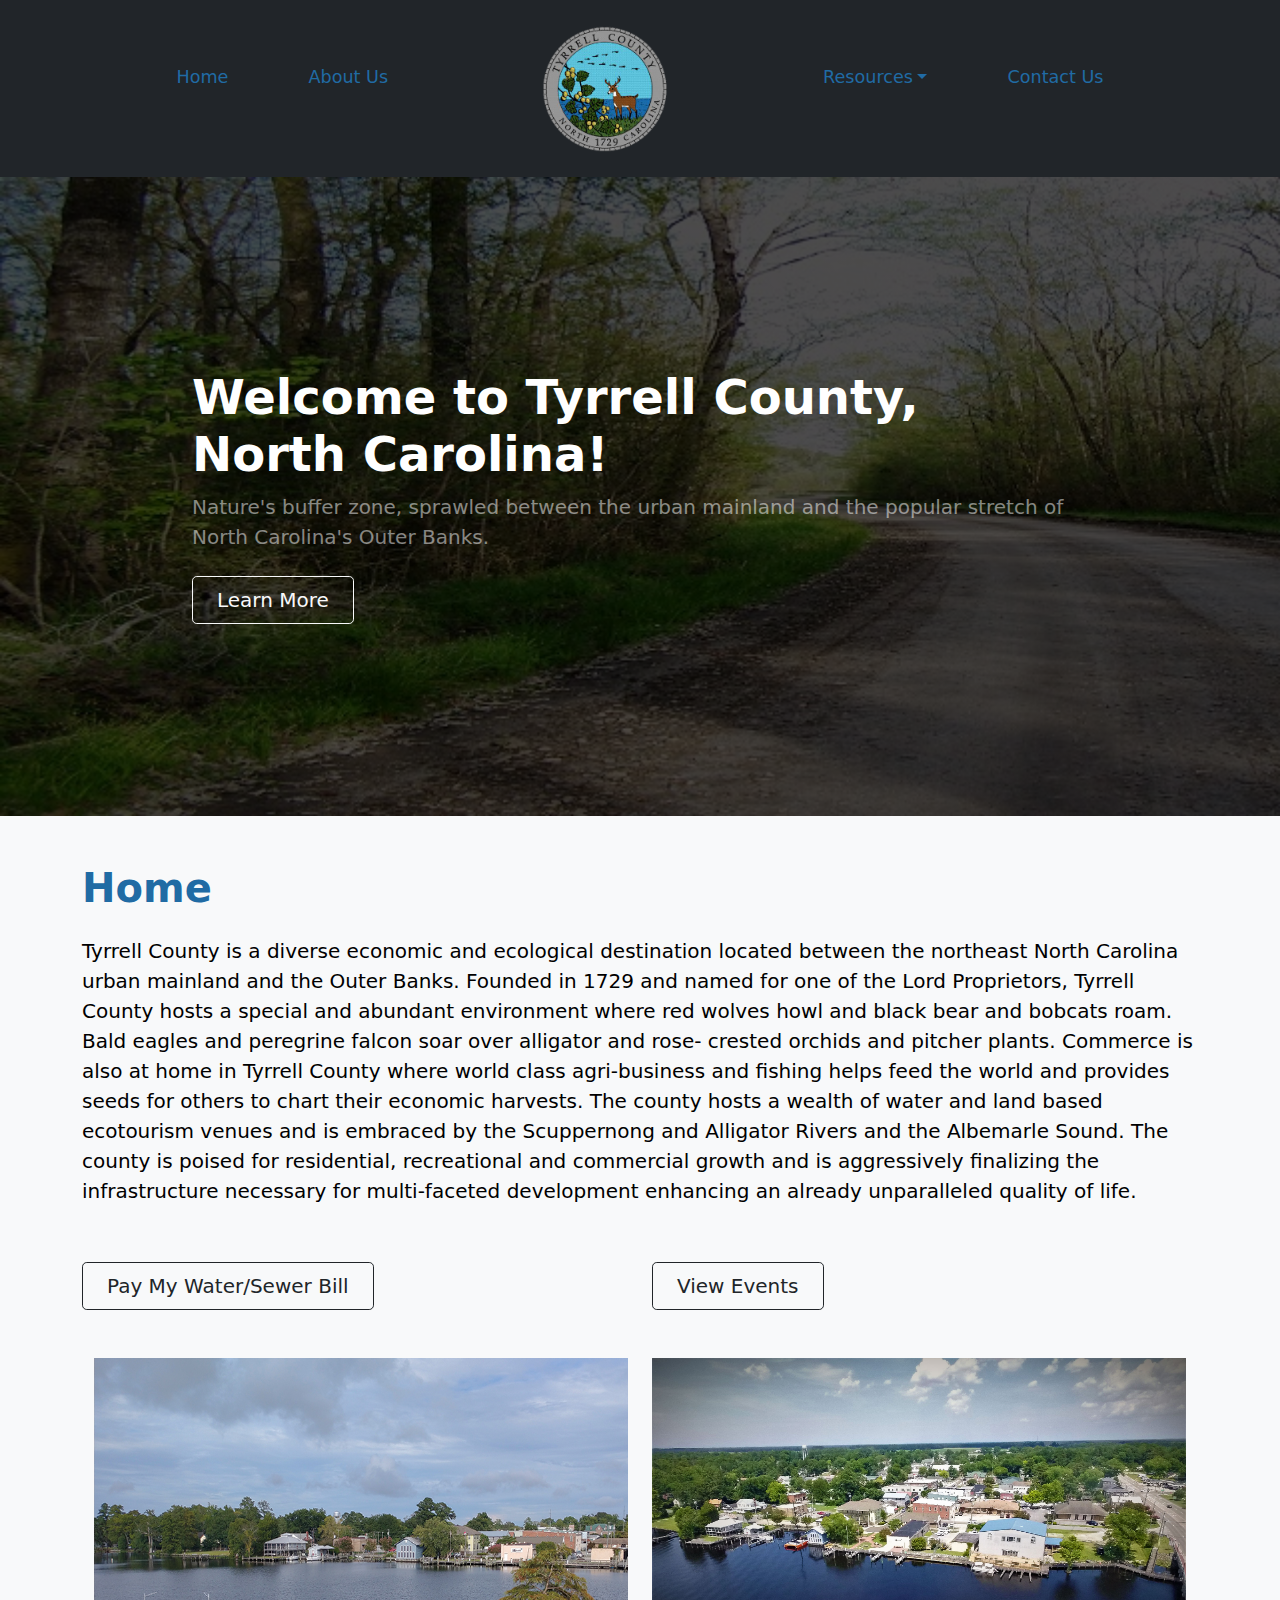
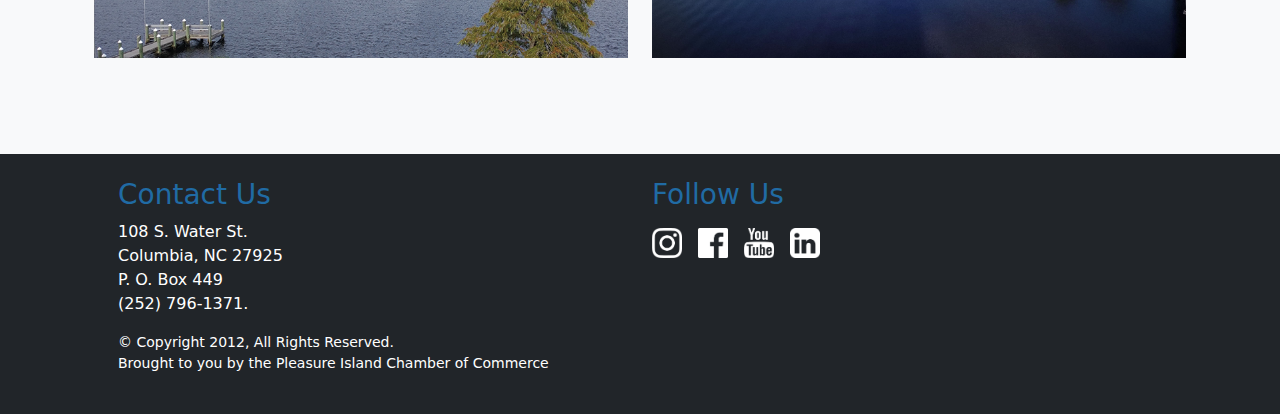
<file: TyrrellCounty/index.html>
<!DOCTYPE html>
<html lang="en">
    <head>
        <meta charset="utf-8">
        <meta name="viewport" content="width=device-width, initial-scale=1, shrink-to-fit=no">
        <meta name="description" content="">
        <meta name="author" content="">
        <title>Home</title>
        <!-- Favicon-->
        <link rel="icon" type="image/x-icon" href="assets/TyrrellCountyEmblem.ico">
        <!-- Bootstrap icons-->
        <link href="https://cdn.jsdelivr.net/npm/bootstrap-icons@1.5.0/font/bootstrap-icons.css" rel="stylesheet">
        <!-- Core theme CSS (includes Bootstrap)-->
        <link href="css/styles.css" rel="stylesheet">
        <link href="css/moreStyles.css" rel="stylesheet">
    </head>

    <body class="d-flex flex-column h-100 bg-light">
        <!-- Navigation-->
        <nav class="navbar navbar-expand-lg navbar-dark">
            <div class="container">
                <div>
                    <button class="navbar-toggler" type="button" data-bs-toggle="collapse" data-bs-target="#navbar" aria-controls="navbar" aria-expanded="false" aria-label="Toggle navigation"><span class="navbar-toggler-icon"></span></button>
                </div>
                <div class="collapse navbar-collapse" id="navbar">
                    <ul class="navbar-nav mx-auto">
                        <li class="nav-item"><a class="nav-link" href="index.html">Home</a></li>
                        <li class="nav-item"><a class="nav-link " href="about.html">About Us</a></li>
                        <li><a class="nav-link" href="index.html"><img src="./assets/TyrrellCountyEmblem.png" alt="logo" id="logo" class="navbar-brand mx-auto"></a></li>
                        <li class="nav-item dropdown">
                            <a class="nav-link dropdown-toggle" role="button" data-bs-toggle="dropdown" aria-expanded="false">Resources</a>
                            <ul class="fw-bolder dropdown-menu dropdown-menu-dark">
                                <li><a class="dropdown-item" href="bill.html">Pay Water/Sewer Bill</a></li>
                                <li><a class="dropdown-item" href="events.html">Public Events</a></li>
                                <li><a class="dropdown-item" href="safety.html">Public Safety</a></li>
                            </ul>
                        </li>
                        <li class="nav-item"><a class="nav-link" href="contact.html">Contact Us</a></li>
                    </ul>
                </div>
            </div>
        </nav>

        <main class="flex-shrink-0">
            <!-- Header -->
            <header>
                <div id="carousel-content" class="carousel slide carousel-fade" data-bs-ride="carousel">
                    <div class="carousel-inner">
                        <div class="carousel-item active" data-bs-interval="5000">
                            <div class="hero" style="background-image: linear-gradient(rgba(0, 0, 0, 0.7),rgba(0, 0, 0, 0.7)), url('./assets/carousel/1.jpg');" >
                                <div class="text-center text-xl-start hero-pad">
                                    <h1 class="display-5 fw-bolder text-white mb-2">Welcome to Tyrrell County, North Carolina!</h1>
                                    <p class="lead fw-normal text-white-50 mb-4">Nature's buffer zone, sprawled between the urban mainland and the popular stretch of North Carolina's Outer Banks.</P>
                                    <div class="d-grid gap-3 d-sm-flex justify-content-sm-center justify-content-xl-start">
                                        <a class="btn btn-outline-light btn-lg px-4" href="about.html">Learn More</a>
                                    </div>
                                </div>
                            </div>
                        </div>
                      
                        <div class="carousel-item" data-bs-interval="5000">
                            <div class="hero" style="background-image: linear-gradient(rgba(0, 0, 0, 0.7),rgba(0, 0, 0, 0.7)), url('./assets/carousel/2.jpg');" >
                                <div class="text-center text-xl-start hero-pad">
                                    <h1 class="display-5 fw-bolder text-white mb-2">Welcome to Tyrrell County, North Carolina!</h1>
                                    <p class="lead fw-normal text-white-50 mb-4">Nature's buffer zone, sprawled between the urban mainland and the popular stretch of North Carolina's Outer Banks.</P>
                                    <div class="d-grid gap-3 d-sm-flex justify-content-sm-center justify-content-xl-start">
                                        <a class="btn btn-outline-light btn-lg px-4" href="about.html">Learn More</a>
                                    </div>
                                </div>
                            </div>
                        </div>
    
                        <div class="carousel-item" data-bs-interval="5000">
                            <div class="hero" style="background-image: linear-gradient(rgba(0, 0, 0, 0.7),rgba(0, 0, 0, 0.7)), url('./assets/carousel/3.jpg');" >
                                <div class="text-center text-xl-start hero-pad">
                                    <h1 class="display-5 fw-bolder text-white mb-2">Welcome to Tyrrell County, North Carolina!</h1>
                                    <p class="lead fw-normal text-white-50 mb-4">Nature's buffer zone, sprawled between the urban mainland and the popular stretch of North Carolina's Outer Banks.</P>
                                    <div class="d-grid gap-3 d-sm-flex justify-content-sm-center justify-content-xl-start">
                                        <a class="btn btn-outline-light btn-lg px-4" href="about.html">Learn More</a>
                                    </div>
                                </div>
                            </div>
                        </div>
    
                        <div class="carousel-item" data-bs-interval="5000">
                            <div class="hero" style="background-image: linear-gradient(rgba(0, 0, 0, 0.7),rgba(0, 0, 0, 0.7)), url('./assets/carousel/4.jpg');" >
                                <div class="text-center text-xl-start hero-pad">
                                    <h1 class="display-5 fw-bolder text-white mb-2">Welcome to Tyrrell County, North Carolina!</h1>
                                    <p class="lead fw-normal text-white-50 mb-4">Nature's buffer zone, sprawled between the urban mainland and the popular stretch of North Carolina's Outer Banks.</P>
                                    <div class="d-grid gap-3 d-sm-flex justify-content-sm-center justify-content-xl-start">
                                        <a class="btn btn-outline-light btn-lg px-4" href="about.html">Learn More</a>
                                    </div>
                                </div>
                            </div>
                        </div>
    
                        <div class="carousel-item" data-bs-interval="5000">
                            <div class="hero" style="background-image: linear-gradient(rgba(0, 0, 0, 0.7),rgba(0, 0, 0, 0.7)), url('./assets/carousel/5.jpg');" >
                                <div class="text-center text-xl-start hero-pad">
                                    <h1 class="display-5 fw-bolder text-white mb-2">Welcome to Tyrrell County, North Carolina!</h1>
                                    <p class="lead fw-normal text-white-50 mb-4">Nature's buffer zone, sprawled between the urban mainland and the popular stretch of North Carolina's Outer Banks.</P>
                                    <div class="d-grid gap-3 d-sm-flex justify-content-sm-center justify-content-xl-start">
                                        <a class="btn btn-outline-light btn-lg px-4" href="about.html">Learn More</a>
                                    </div>
                                </div>
                            </div>
                        </div>
    
                        <div class="carousel-item" data-bs-interval="5000">
                            <div class="hero" style="background-image: linear-gradient(rgba(0, 0, 0, 0.7),rgba(0, 0, 0, 0.7)), url('./assets/carousel/6.jpg');" >
                                <div class="text-center text-xl-start hero-pad">
                                    <h1 class="display-5 fw-bolder text-white mb-2">Welcome to Tyrrell County, North Carolina!</h1>
                                    <p class="lead fw-normal text-white-50 mb-4">Nature's buffer zone, sprawled between the urban mainland and the popular stretch of North Carolina's Outer Banks.</P>
                                    <div class="d-grid gap-3 d-sm-flex justify-content-sm-center justify-content-xl-start">
                                        <a class="btn btn-outline-light btn-lg px-4" href="about.html">Learn More</a>
                                    </div>
                                </div>
                            </div>
                        </div>
    
                        <div class="carousel-item" data-bs-interval="5000">
                            <div class="hero" style="background-image: linear-gradient(rgba(0, 0, 0, 0.7),rgba(0, 0, 0, 0.7)), url('./assets/carousel/7.jpg');" >
                                <div class="text-center text-xl-start hero-pad">
                                    <h1 class="display-5 fw-bolder text-white mb-2">Welcome to Tyrrell County, North Carolina!</h1>
                                    <p class="lead fw-normal text-white-50 mb-4">Nature's buffer zone, sprawled between the urban mainland and the popular stretch of North Carolina's Outer Banks.</P>
                                    <div class="d-grid gap-3 d-sm-flex justify-content-sm-center justify-content-xl-start">
                                        <a class="btn btn-outline-light btn-lg px-4" href="about.html">Learn More</a>
                                    </div>
                                </div>
                            </div>
                        </div>
    
                        <div class="carousel-item" data-bs-interval="5000">
                            <div class="hero" style="background-image: linear-gradient(rgba(0, 0, 0, 0.7),rgba(0, 0, 0, 0.7)), url('./assets/carousel/9.jpg');" >
                                <div class="text-center text-xl-start hero-pad">
                                    <h1 class="display-5 fw-bolder text-white mb-2">Welcome to Tyrrell County, North Carolina!</h1>
                                    <p class="lead fw-normal text-white-50 mb-4">Nature's buffer zone, sprawled between the urban mainland and the popular stretch of North Carolina's Outer Banks.</P>
                                    <div class="d-grid gap-3 d-sm-flex justify-content-sm-center justify-content-xl-start">
                                        <a class="btn btn-outline-light btn-lg px-4" href="about.html">Learn More</a>
                                    </div>
                                </div>
                            </div>
                        </div>
    
                        <div class="carousel-item" data-bs-interval="5000">
                            <div class="hero" style="background-image: linear-gradient(rgba(0, 0, 0, 0.7),rgba(0, 0, 0, 0.7)), url('./assets/carousel/10.jpg');" >
                                <div class="text-center text-xl-start hero-pad">
                                    <h1 class="display-5 fw-bolder text-white mb-2">Welcome to Tyrrell County, North Carolina!</h1>
                                    <p class="lead fw-normal text-white-50 mb-4">Nature's buffer zone, sprawled between the urban mainland and the popular stretch of North Carolina's Outer Banks.</P>
                                    <div class="d-grid gap-3 d-sm-flex justify-content-sm-center justify-content-xl-start">
                                        <a class="btn btn-outline-light btn-lg px-4" href="about.html">Learn More</a>
                                    </div>
                                </div>
                            </div>
                        </div>
                    </div>
                </div>   
            </header>

            <section class="container my-5">
                <div class="row">
                    <h3 class="display-6 fw-bolder pb-3">Home</h3>
                    <div class="col">
                        <p class="lead fw-normal text-black mb-2">Tyrrell County is a diverse economic and ecological destination located between the northeast North Carolina urban mainland and the Outer Banks. Founded in 1729 and named for one of the Lord Proprietors, Tyrrell County hosts a special and abundant environment where red wolves howl and black bear and bobcats roam. Bald eagles and peregrine falcon soar over alligator and rose- crested orchids and pitcher plants. Commerce is also at home in Tyrrell County where world class agri-business and fishing helps feed the world and provides seeds for others to chart their economic harvests. The county hosts a wealth of water and land based ecotourism venues and is embraced by the Scuppernong and Alligator Rivers and the Albemarle Sound. The county is poised for residential, recreational and commercial growth and is aggressively finalizing the infrastructure necessary for multi-faceted development enhancing an already unparalleled quality of life.</p>

                        <div class="row py-5">
                            <div class="d-grid gap-3 d-sm-flex justify-content-sm-center justify-content-xl-start col">
                                <a class="btn btn-outline-dark btn-lg px-4" href="bill.html">Pay My Water/Sewer Bill</a>
                            </div>
                            <div class="d-grid gap-3 d-sm-flex justify-content-sm-center justify-content-xl-start col">
                                <a class="btn btn-outline-dark btn-lg px-4" href="events.html">View Events</a>
                            </div>
                        </div>
                    </div>
                    <div class="row rounded mx-auto">
                        <img src="./assets/tyrrellcountypeer.jpg" alt="Photo of a lake" class="img-fluid d-block col-lg-6 pb-5">
                        <img src="./assets/columbia-waterfront.jpg" alt="Photo of a lake and some houses" class="img-fluid d-block col-lg-6 pb-5">
                    </div>
                </div>
            </section>
        </main>

        <!-- Footer-->
        <footer class="bg-dark py-4 mt-auto text-white">
            <div class="container px-5">
                <div class="row flex-column flex-sm-row">
                    <div class="col">
                        <h3>Contact Us</h3>
                        <p>108 S. Water St.<br>Columbia, NC 27925<br>P. O. Box 449<br>(252) 796-1371.</p>
                    </div>
                    <div class="col">
                        <h3 class="pb-2">Follow Us</h3>
                        <div id="social-row">
                            <ul>
                                <li><a href="https://www.instagram.com/pleasureislandchamber/" target="_blank"><img src="./assets/socialmedia/instagram.png" alt="Instagram Logo"></a></li>
                                <li><a href="https://www.facebook.com/PleasureIslandChamber" target="_blank"><img src="./assets/socialmedia/facebook.png" alt="FaceBook Logo"></a></li>
                                <li><a href="https://www.youtube.com/channel/UCSNUg1dGGaMzApNeyf6CleA" target="_blank"><img src="./assets/socialmedia/youtube.png" alt="YouTube Logo"></a></li>
                                <li><a href="https://www.linkedin.com/in/picc-chamber-a02aa420b/" target="_blank"><img src="./assets/socialmedia/linkedin.png" alt="Linkedin Logo"></a></li>
                            </ul>
                        </div>
                    </div>
                    <div class="row">
                        <div class="col small m-0">
                            <p>© Copyright 2012, All Rights Reserved.<br>Brought to you by the Pleasure Island Chamber of Commerce</p>
                        </div>
                    </div>       
                </div>
            </div>
        </footer>

        <!-- Bootstrap core JS-->
        <script src="https://cdn.jsdelivr.net/npm/bootstrap@5.1.3/dist/js/bootstrap.bundle.min.js"></script>
        <!-- Core theme JS-->
        <script src="js/scripts.js"></script>
    </body>
</html>
</file>
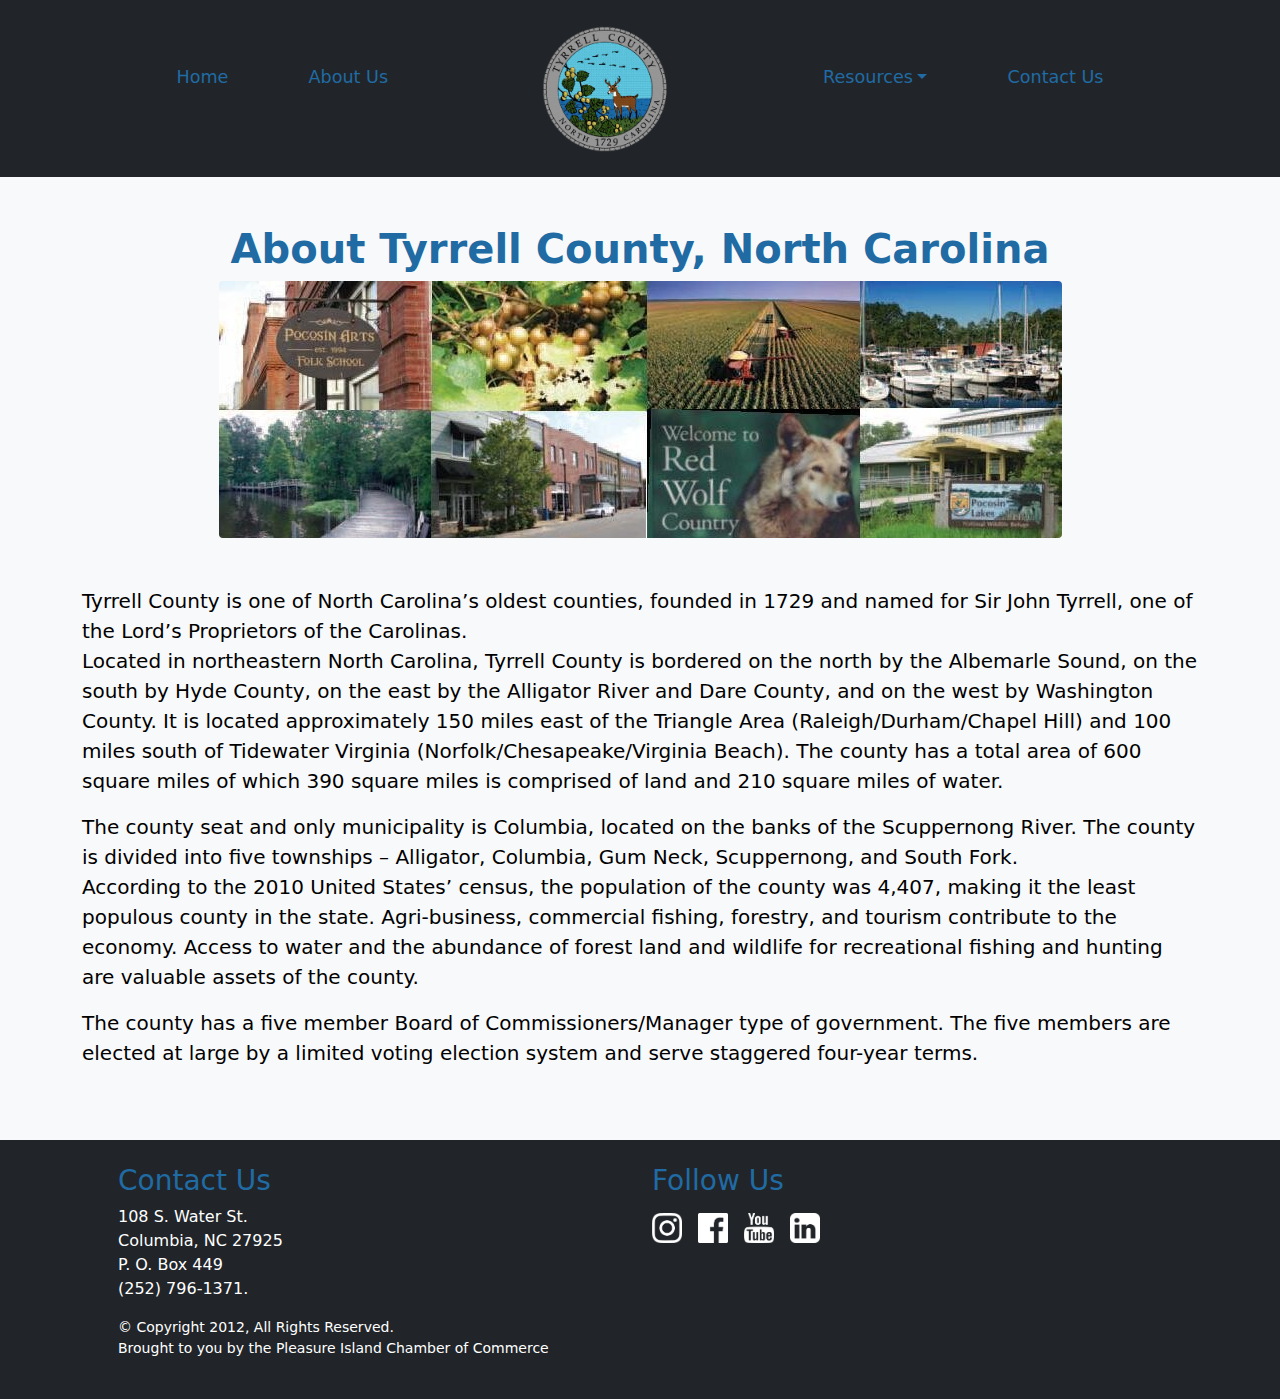
<file: TyrrellCounty/about.html>
<!DOCTYPE html>
<html lang="en">
    <head>
        <meta charset="utf-8">
        <meta name="viewport" content="width=device-width, initial-scale=1, shrink-to-fit=no">
        <meta name="description" content="">
        <meta name="author" content="">
        <title>About Us</title>
        <!-- Favicon-->
        <link rel="icon" type="image/x-icon" href="assets/TyrrellCountyEmblem.ico">
        <!-- Bootstrap icons-->
        <link href="https://cdn.jsdelivr.net/npm/bootstrap-icons@1.5.0/font/bootstrap-icons.css" rel="stylesheet">
        <!-- Core theme CSS (includes Bootstrap)-->
        <link href="css/styles.css" rel="stylesheet">
        <link href="css/moreStyles.css" rel="stylesheet">
    </head>

    <body class="d-flex flex-column h-100 bg-light">
        <!-- Navigation-->
        <nav class="navbar navbar-expand-lg navbar-dark">
            <div class="container">
                <div>
                    <button class="navbar-toggler" type="button" data-bs-toggle="collapse" data-bs-target="#navbar" aria-controls="navbar" aria-expanded="false" aria-label="Toggle navigation"><span class="navbar-toggler-icon"></span></button>
                </div>
                <div class="collapse navbar-collapse" id="navbar">
                    <ul class="navbar-nav mx-auto">
                        <li class="nav-item"><a class="nav-link" href="index.html">Home</a></li>
                        <li class="nav-item"><a class="nav-link " href="about.html">About Us</a></li>
                        <li><a class="nav-link" href="index.html"><img src="./assets/TyrrellCountyEmblem.png" alt="logo" id="logo" class="navbar-brand mx-auto"></a></li>
                        <li class="nav-item dropdown">
                            <a class="nav-link dropdown-toggle" role="button" data-bs-toggle="dropdown" aria-expanded="false">Resources</a>
                            <ul class="fw-bolder dropdown-menu dropdown-menu-dark">
                                <li><a class="dropdown-item" href="bill.html">Pay Water/Sewer Bill</a></li>
                                <li><a class="dropdown-item" href="events.html">Public Events</a></li>
                                <li><a class="dropdown-item" href="safety.html">Public Safety</a></li>
                            </ul>
                        </li>
                        <li class="nav-item"><a class="nav-link" href="contact.html">Contact Us</a></li>
                    </ul>
                </div>
            </div>
        </nav>

        <main class="flex-shrink-0">
            <section class="container py-5 text-black ">
                <h3 class="display-6 fw-bolder mb-2 text-center">About Tyrrell County, North Carolina</h3>
                <img src="./assets/aboutus.jpg" alt="Gallery of various areas in Tyrrell County" class="img-fluid rounded mx-auto d-block">
                <div class="my-5 lead fw-normal mb-4">
                    <p>Tyrrell County is one of North Carolina’s oldest counties, founded in 1729 and named for Sir John Tyrrell, one of the Lord’s Proprietors of the Carolinas.<br>Located in northeastern North Carolina, Tyrrell County is bordered on the north by the Albemarle Sound, on the south by Hyde County, on the east by the Alligator River and Dare County, and on the west by Washington County. It is located approximately 150 miles east of the Triangle Area (Raleigh/Durham/Chapel Hill) and 100 miles south of Tidewater Virginia (Norfolk/Chesapeake/Virginia Beach). The county has a total area of 600 square miles of which 390 square miles is comprised of land and 210 square miles of water.</p>
                    <p>The county seat and only municipality is Columbia, located on the banks of the Scuppernong River. The county is divided into five townships – Alligator, Columbia, Gum Neck, Scuppernong, and South Fork.<br>According to the 2010 United States’ census, the population of the county was 4,407, making it the least populous county in the state. Agri-business, commercial fishing, forestry, and tourism contribute to the economy. Access to water and the abundance of forest land and wildlife for recreational fishing and hunting are valuable assets of the county.</p>
                    <p>The county has a five member Board of Commissioners/Manager type of government. The five members are elected at large by a limited voting election system and serve staggered four-year terms.</p>
                </div>
            </section> 
        </main>

        <!-- Footer-->
        <footer class="bg-dark py-4 mt-auto text-white">
            <div class="container px-5">
                <div class="row flex-column flex-sm-row">
                    <div class="col">
                        <h3>Contact Us</h3>
                        <p>108 S. Water St.<br>Columbia, NC 27925<br>P. O. Box 449<br>(252) 796-1371.</p>
                    </div>
                    <div class="col">
                        <h3 class="pb-2">Follow Us</h3>
                        <div id="social-row">
                            <ul>
                                <li><a href="https://www.instagram.com/pleasureislandchamber/" target="_blank"><img src="./assets/socialmedia/instagram.png" alt="Instagram Logo"></a></li>
                                <li><a href="https://www.facebook.com/PleasureIslandChamber" target="_blank"><img src="./assets/socialmedia/facebook.png" alt="FaceBook Logo"></a></li>
                                <li><a href="https://www.youtube.com/channel/UCSNUg1dGGaMzApNeyf6CleA" target="_blank"><img src="./assets/socialmedia/youtube.png" alt="YouTube Logo"></a></li>
                                <li><a href="https://www.linkedin.com/in/picc-chamber-a02aa420b/" target="_blank"><img src="./assets/socialmedia/linkedin.png" alt="Linkedin Logo"></a></li>
                            </ul>
                        </div>
                    </div>
                    <div class="row">
                        <div class="col small m-0">
                            <p>© Copyright 2012, All Rights Reserved.<br>Brought to you by the Pleasure Island Chamber of Commerce</p>
                        </div>
                    </div>       
                </div>
            </div>
        </footer>

        <!-- Bootstrap core JS-->
        <script src="https://cdn.jsdelivr.net/npm/bootstrap@5.1.3/dist/js/bootstrap.bundle.min.js"></script>
        <!-- Core theme JS-->
        <script src="js/scripts.js"></script>
    </body>
</html>
</file>
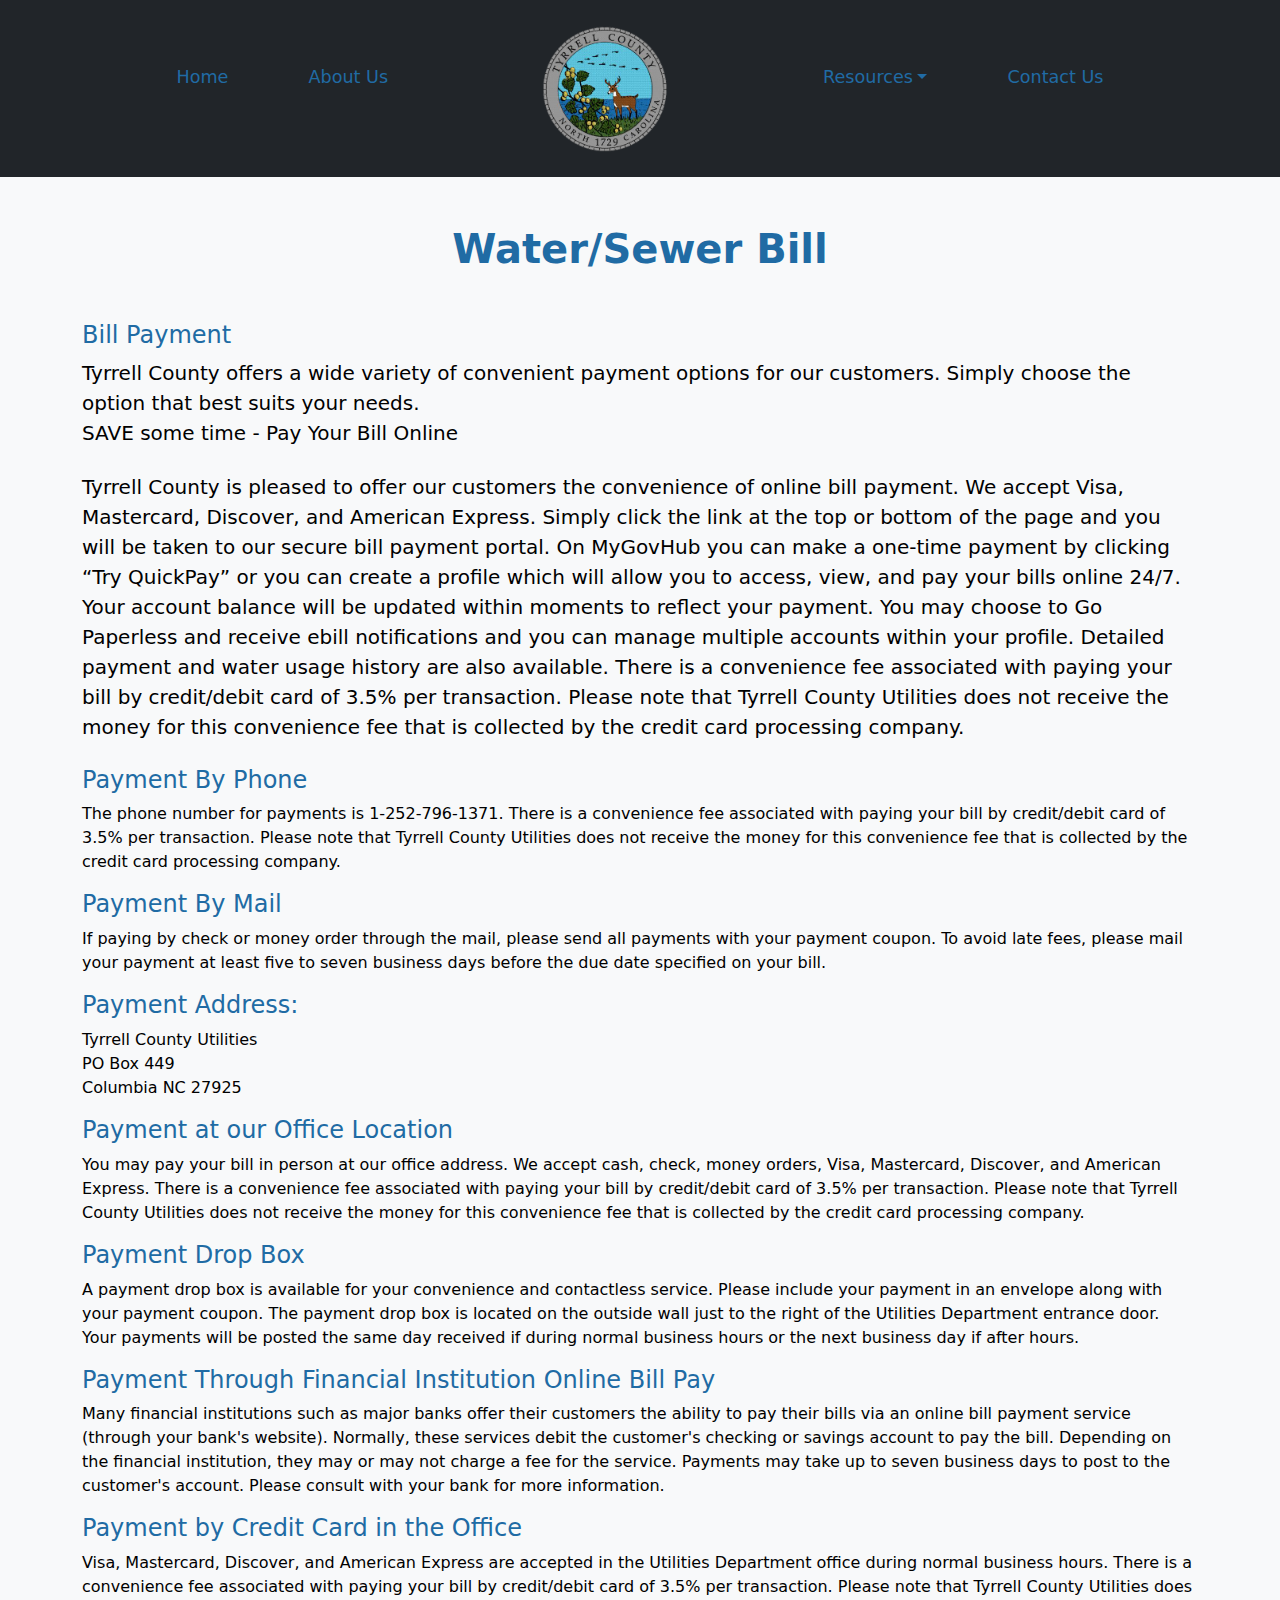
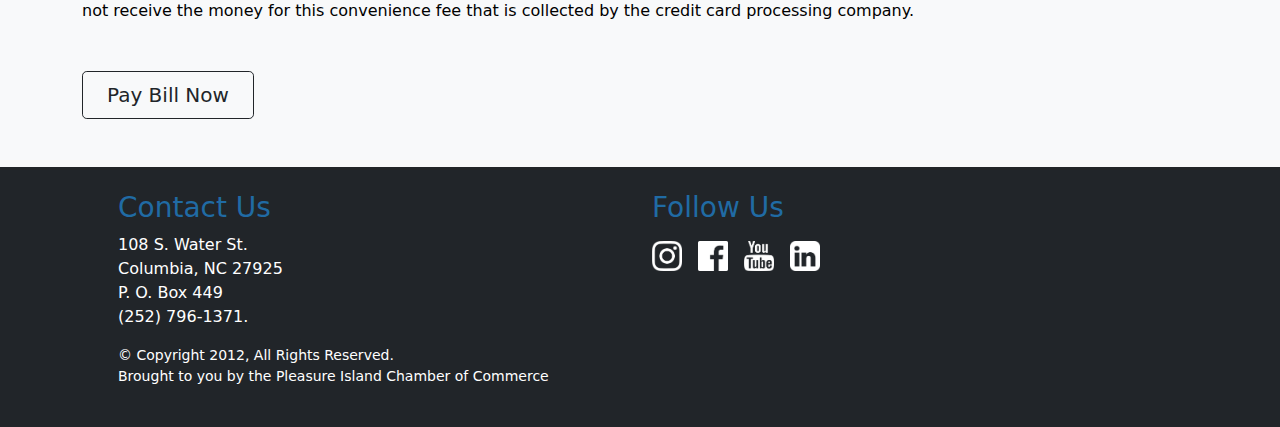
<file: TyrrellCounty/bill.html>
<!DOCTYPE html>
<html lang="en">
    <head>
        <meta charset="utf-8">
        <meta name="viewport" content="width=device-width, initial-scale=1, shrink-to-fit=no">
        <meta name="description" content="">
        <meta name="author" content="">
        <title>Pay your water/sewer bill</title>
        <!-- Favicon-->
        <link rel="icon" type="image/x-icon" href="assets/TyrrellCountyEmblem.ico">
        <!-- Bootstrap icons-->
        <link href="https://cdn.jsdelivr.net/npm/bootstrap-icons@1.5.0/font/bootstrap-icons.css" rel="stylesheet">
        <!-- Core theme CSS (includes Bootstrap)-->
        <link href="css/styles.css" rel="stylesheet">
        <link href="css/moreStyles.css" rel="stylesheet">
    </head>

    <body class="d-flex flex-column h-100 bg-light">
        <!-- Navigation-->
        <nav class="navbar navbar-expand-lg navbar-dark">
            <div class="container">
                <div>
                    <button class="navbar-toggler" type="button" data-bs-toggle="collapse" data-bs-target="#navbar" aria-controls="navbar" aria-expanded="false" aria-label="Toggle navigation"><span class="navbar-toggler-icon"></span></button>
                </div>
                <div class="collapse navbar-collapse" id="navbar">
                    <ul class="navbar-nav mx-auto">
                        <li class="nav-item"><a class="nav-link" href="index.html">Home</a></li>
                        <li class="nav-item"><a class="nav-link " href="about.html">About Us</a></li>
                        <li><a class="nav-link" href="index.html"><img src="./assets/TyrrellCountyEmblem.png" alt="logo" id="logo" class="navbar-brand mx-auto"></a></li>
                        <li class="nav-item dropdown">
                            <a class="nav-link dropdown-toggle" role="button" data-bs-toggle="dropdown" aria-expanded="false">Resources</a>
                            <ul class="fw-bolder dropdown-menu dropdown-menu-dark">
                                <li><a class="dropdown-item" href="bill.html">Pay Water/Sewer Bill</a></li>
                                <li><a class="dropdown-item" href="events.html">Public Events</a></li>
                                <li><a class="dropdown-item" href="safety.html">Public Safety</a></li>
                            </ul>
                        </li>
                        <li class="nav-item"><a class="nav-link" href="contact.html">Contact Us</a></li>
                    </ul>
                </div>
            </div>
        </nav>

        <main class="flex-shrink-0">
            <section class="container py-5 text-black ">
                <h3 class="display-6 fw-bolder mb-2 text-center">Water/Sewer Bill</h3>
                <div class="my-5">
                    <h4>Bill Payment</h4>
                    <p class="lead fw-normal mb-4">Tyrrell County offers a wide variety of convenient payment options for our customers. Simply choose the option that best suits your needs.<br>SAVE some time - Pay Your Bill Online</p>
                    <p class="lead fw-normal mb-4">Tyrrell County is pleased to offer our customers the convenience of online bill payment. We accept Visa,
                        Mastercard, Discover, and American Express. Simply click the link at the top or bottom of the page and you will be taken to our secure bill payment portal. On MyGovHub you can make a one-time payment by clicking “Try QuickPay” or you can create a profile which will allow you to access, view, and pay your bills online 24/7. Your account balance will be updated within moments to reflect your payment. You may choose to Go Paperless and receive ebill notifications and you can manage multiple accounts within your profile. Detailed payment and water usage history are also available. There is a convenience fee associated with paying your bill by credit/debit card of 3.5% per transaction.  Please note that Tyrrell County Utilities does not receive the money for this convenience fee that is collected by the credit card processing company.</p>
                    <h4>Payment By Phone</h4>
                    <p>The phone number for payments is 1-252-796-1371. There is a convenience fee associated with paying your bill by credit/debit card of 3.5% per transaction.  Please note that Tyrrell County Utilities does not receive the money for this convenience fee that is collected by the credit card processing company.</p>
                    <h4>Payment By Mail</h4>
                    <p>If paying by check or money order through the mail, please send all payments with your payment coupon. To avoid late fees, please mail your payment at least five to seven business days before the due date specified on your bill.</p>
                    <h4>Payment Address:</h4>
                    <p>Tyrrell County Utilities<br>PO Box 449<br>Columbia NC  27925</p>
                    <h4>Payment at our Office Location</h4>
                    <p>You may pay your bill in person at our office address. We accept cash, check, money orders, Visa, Mastercard, Discover, and American Express. There is a convenience fee associated with paying your bill by credit/debit card of 3.5% per transaction.  Please note that Tyrrell County Utilities does not receive the money for this convenience fee that is collected by the credit card processing company.</p>
                    <h4>Payment Drop Box</h4>
                    <p>A payment drop box is available for your convenience and contactless service. Please include your payment in an envelope along with your payment coupon. The payment drop box is located on the outside wall just to the right of the Utilities Department entrance door. Your payments will be posted the same day received if during normal business hours or the next business day if after hours.</p>
                    <h4>Payment Through Financial Institution Online Bill Pay</h4>
                    <p>Many financial institutions such as major banks offer their customers the ability to pay their bills via an online bill payment service (through your bank's website). Normally, these services debit the customer's checking or savings account to pay the bill. Depending on the financial institution, they may or may not charge a fee for the service. Payments may take up to seven business days to post to the customer's account. Please consult with your bank for more information.</p>
                    <h4>Payment by Credit Card in the Office</h4>
                    <p>Visa, Mastercard, Discover, and American Express are accepted in the Utilities Department office during normal business hours.  There is a convenience fee associated with paying your bill by credit/debit card of 3.5% per transaction.  Please note that Tyrrell County Utilities does not receive the money for this convenience fee that is collected by the credit card processing company.</p>
                </div>
                <div class="d-grid gap-3 d-sm-flex justify-content-sm-center justify-content-xl-start">
                    <a class="btn btn-outline-dark btn-lg px-4" href="https://tyrrellcountync.mygovhub.com/#/">Pay Bill Now</a>
                </div>
            </section>
        </main>

        <!-- Footer-->
        <footer class="bg-dark py-4 mt-auto text-white">
            <div class="container px-5">
                <div class="row flex-column flex-sm-row">
                    <div class="col">
                        <h3>Contact Us</h3>
                        <p>108 S. Water St.<br>Columbia, NC 27925<br>P. O. Box 449<br>(252) 796-1371.</p>
                    </div>
                    <div class="col">
                        <h3 class="pb-2">Follow Us</h3>
                        <div id="social-row">
                            <ul>
                                <li><a href="https://www.instagram.com/pleasureislandchamber/" target="_blank"><img src="./assets/socialmedia/instagram.png" alt="Instagram Logo"></a></li>
                                <li><a href="https://www.facebook.com/PleasureIslandChamber" target="_blank"><img src="./assets/socialmedia/facebook.png" alt="FaceBook Logo"></a></li>
                                <li><a href="https://www.youtube.com/channel/UCSNUg1dGGaMzApNeyf6CleA" target="_blank"><img src="./assets/socialmedia/youtube.png" alt="YouTube Logo"></a></li>
                                <li><a href="https://www.linkedin.com/in/picc-chamber-a02aa420b/" target="_blank"><img src="./assets/socialmedia/linkedin.png" alt="Linkedin Logo"></a></li>
                            </ul>
                        </div>
                    </div>
                    <div class="row">
                        <div class="col small m-0">
                            <p>© Copyright 2012, All Rights Reserved.<br>Brought to you by the Pleasure Island Chamber of Commerce</p>
                        </div>
                    </div>       
                </div>
            </div>
        </footer>
        
        <!-- Bootstrap core JS-->
        <script src="https://cdn.jsdelivr.net/npm/bootstrap@5.1.3/dist/js/bootstrap.bundle.min.js"></script>
        <!-- Core theme JS-->
        <script src="js/scripts.js"></script>
    </body>
</html>
</file>
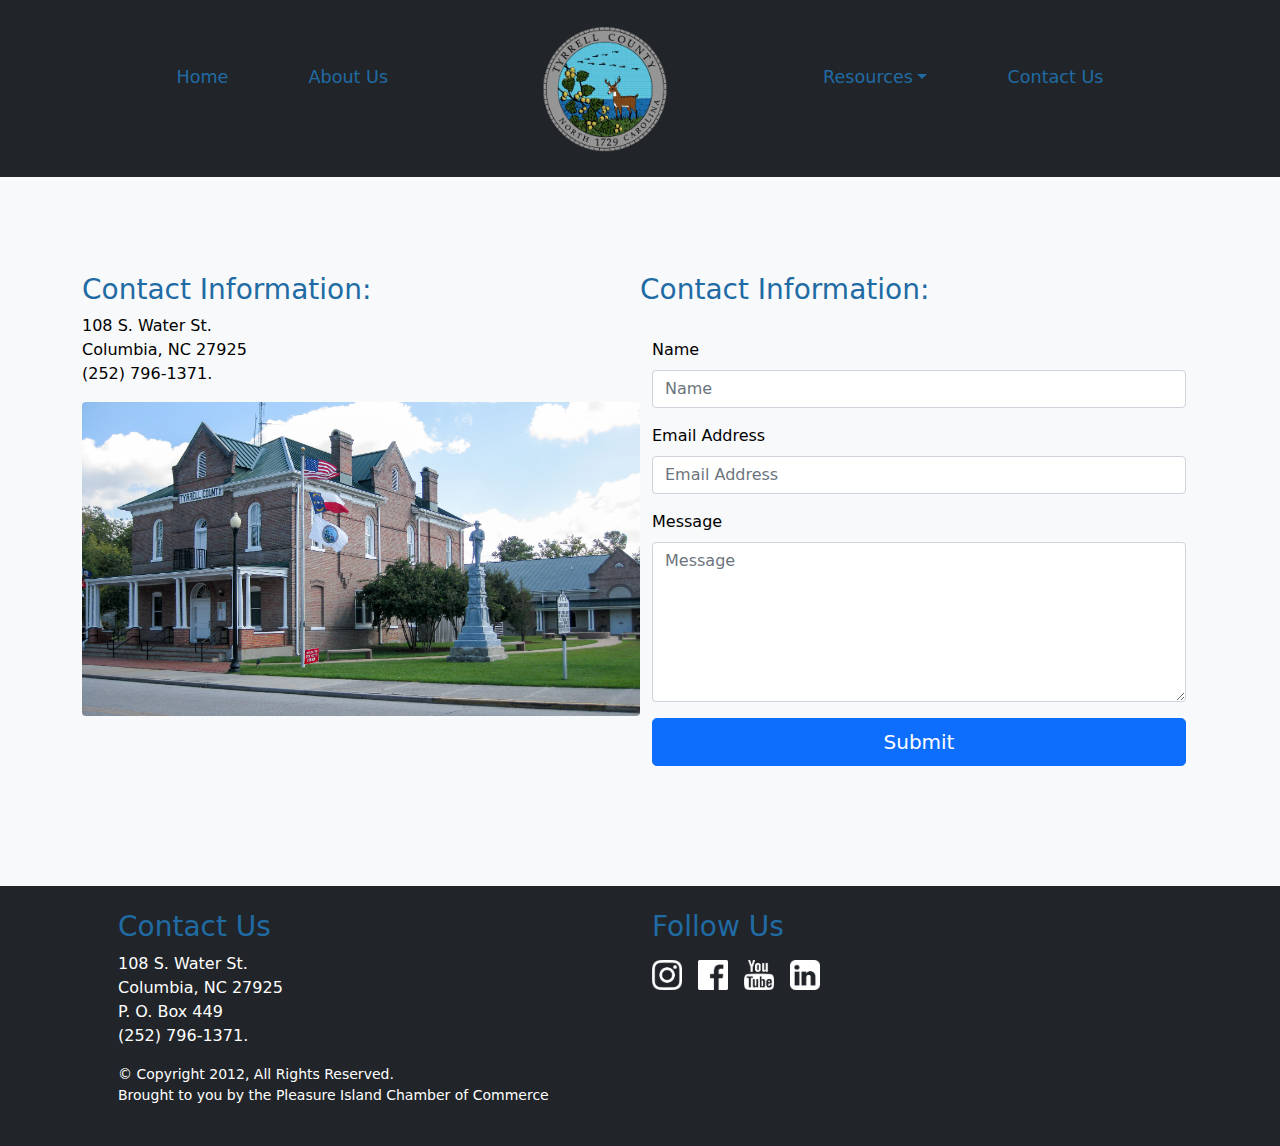
<file: TyrrellCounty/contact.html>
<!DOCTYPE html>
<html lang="en">
    <head>
        <meta charset="utf-8">
        <meta name="viewport" content="width=device-width, initial-scale=1, shrink-to-fit=no">
        <meta name="description" content="">
        <meta name="author" content="">
        <title>Contact Us</title>
        <!-- Favicon-->
        <link rel="icon" type="image/x-icon" href="assets/TyrrellCountyEmblem.ico">
        <!-- Bootstrap icons-->
        <link href="https://cdn.jsdelivr.net/npm/bootstrap-icons@1.5.0/font/bootstrap-icons.css" rel="stylesheet">
        <!-- Core theme CSS (includes Bootstrap)-->
        <link href="css/styles.css" rel="stylesheet">
        <link href="css/moreStyles.css" rel="stylesheet">
    </head>

    <body class="d-flex flex-column h-100 bg-light">
        <!-- Navigation-->
        <nav class="navbar navbar-expand-lg navbar-dark">
            <div class="container">
                <div>
                    <button class="navbar-toggler" type="button" data-bs-toggle="collapse" data-bs-target="#navbar" aria-controls="navbar" aria-expanded="false" aria-label="Toggle navigation"><span class="navbar-toggler-icon"></span></button>
                </div>
                <div class="collapse navbar-collapse" id="navbar">
                    <ul class="navbar-nav mx-auto">
                        <li class="nav-item"><a class="nav-link" href="index.html">Home</a></li>
                        <li class="nav-item"><a class="nav-link " href="about.html">About Us</a></li>
                        <li><a class="nav-link" href="index.html"><img src="./assets/TyrrellCountyEmblem.png" alt="logo" id="logo" class="navbar-brand mx-auto"></a></li>
                        <li class="nav-item dropdown">
                            <a class="nav-link dropdown-toggle" role="button" data-bs-toggle="dropdown" aria-expanded="false">Resources</a>
                            <ul class="fw-bolder dropdown-menu dropdown-menu-dark">
                                <li><a class="dropdown-item" href="bill.html">Pay Water/Sewer Bill</a></li>
                                <li><a class="dropdown-item" href="events.html">Public Events</a></li>
                                <li><a class="dropdown-item" href="safety.html">Public Safety</a></li>
                            </ul>
                        </li>
                        <li class="nav-item"><a class="nav-link" href="contact.html">Contact Us</a></li>
                    </ul>
                </div>
            </div>
        </nav>

        <main class="flex-shrink-0">
            <section class="container py-5 text-black ">
                <div class="d-flex flex-column flex-md-row my-5">
                    <div class="col">
                        <h3>Contact Information:</h3>
                        <p>108 S. Water St.<br>Columbia, NC 27925<br>(252) 796-1371.</p>
                        <img src="./assets/tyrrellcountycourthouse.jpg" alt="Tyrrell County court house" class="img-fluid rounded mx-auto d-block">
                    </div>
                    <div class="col">
                        <h3>Contact Information:</h3>
                        <div class="container py-4">
                            <form id="contactForm">
                                <div class="mb-3">
                                <label class="form-label" for="name">Name</label>
                                <input class="form-control" id="name" type="text" placeholder="Name">
                                </div>
                            
                                <div class="mb-3">
                                <label class="form-label" for="emailAddress">Email Address</label>
                                <input class="form-control" id="emailAddress" type="email" placeholder="Email Address">
                                </div>
                            
                                <div class="mb-3">
                                <label class="form-label" for="message">Message</label>
                                <textarea class="form-control" id="message" placeholder="Message" style="height: 10rem;"></textarea>
                                </div>
                            
                                <div class="d-grid">
                                <button class="btn btn-primary btn-lg" type="submit">Submit</button>
                                </div>
                            </form>
                        </div>
                    </div>
                </div>
            </section>
        </main>

        <!-- Footer-->
        <footer class="bg-dark py-4 mt-auto text-white">
            <div class="container px-5">
                <div class="row flex-column flex-sm-row">
                    <div class="col">
                        <h3>Contact Us</h3>
                        <p>108 S. Water St.<br>Columbia, NC 27925<br>P. O. Box 449<br>(252) 796-1371.</p>
                    </div>
                    <div class="col">
                        <h3 class="pb-2">Follow Us</h3>
                        <div id="social-row">
                            <ul>
                                <li><a href="https://www.instagram.com/pleasureislandchamber/" target="_blank"><img src="./assets/socialmedia/instagram.png" alt="Instagram Logo"></a></li>
                                <li><a href="https://www.facebook.com/PleasureIslandChamber" target="_blank"><img src="./assets/socialmedia/facebook.png" alt="FaceBook Logo"></a></li>
                                <li><a href="https://www.youtube.com/channel/UCSNUg1dGGaMzApNeyf6CleA" target="_blank"><img src="./assets/socialmedia/youtube.png" alt="YouTube Logo"></a></li>
                                <li><a href="https://www.linkedin.com/in/picc-chamber-a02aa420b/" target="_blank"><img src="./assets/socialmedia/linkedin.png" alt="Linkedin Logo"></a></li>
                            </ul>
                        </div>
                    </div>
                    <div class="row">
                        <div class="col small m-0">
                            <p>© Copyright 2012, All Rights Reserved.<br>Brought to you by the Pleasure Island Chamber of Commerce</p>
                        </div>
                    </div>       
                </div>
            </div>
        </footer>

        <!-- Bootstrap core JS-->
        <script src="https://cdn.jsdelivr.net/npm/bootstrap@5.1.3/dist/js/bootstrap.bundle.min.js"></script>
        <!-- Core theme JS-->
        <script src="js/scripts.js"></script>
    </body>
</html>
</file>
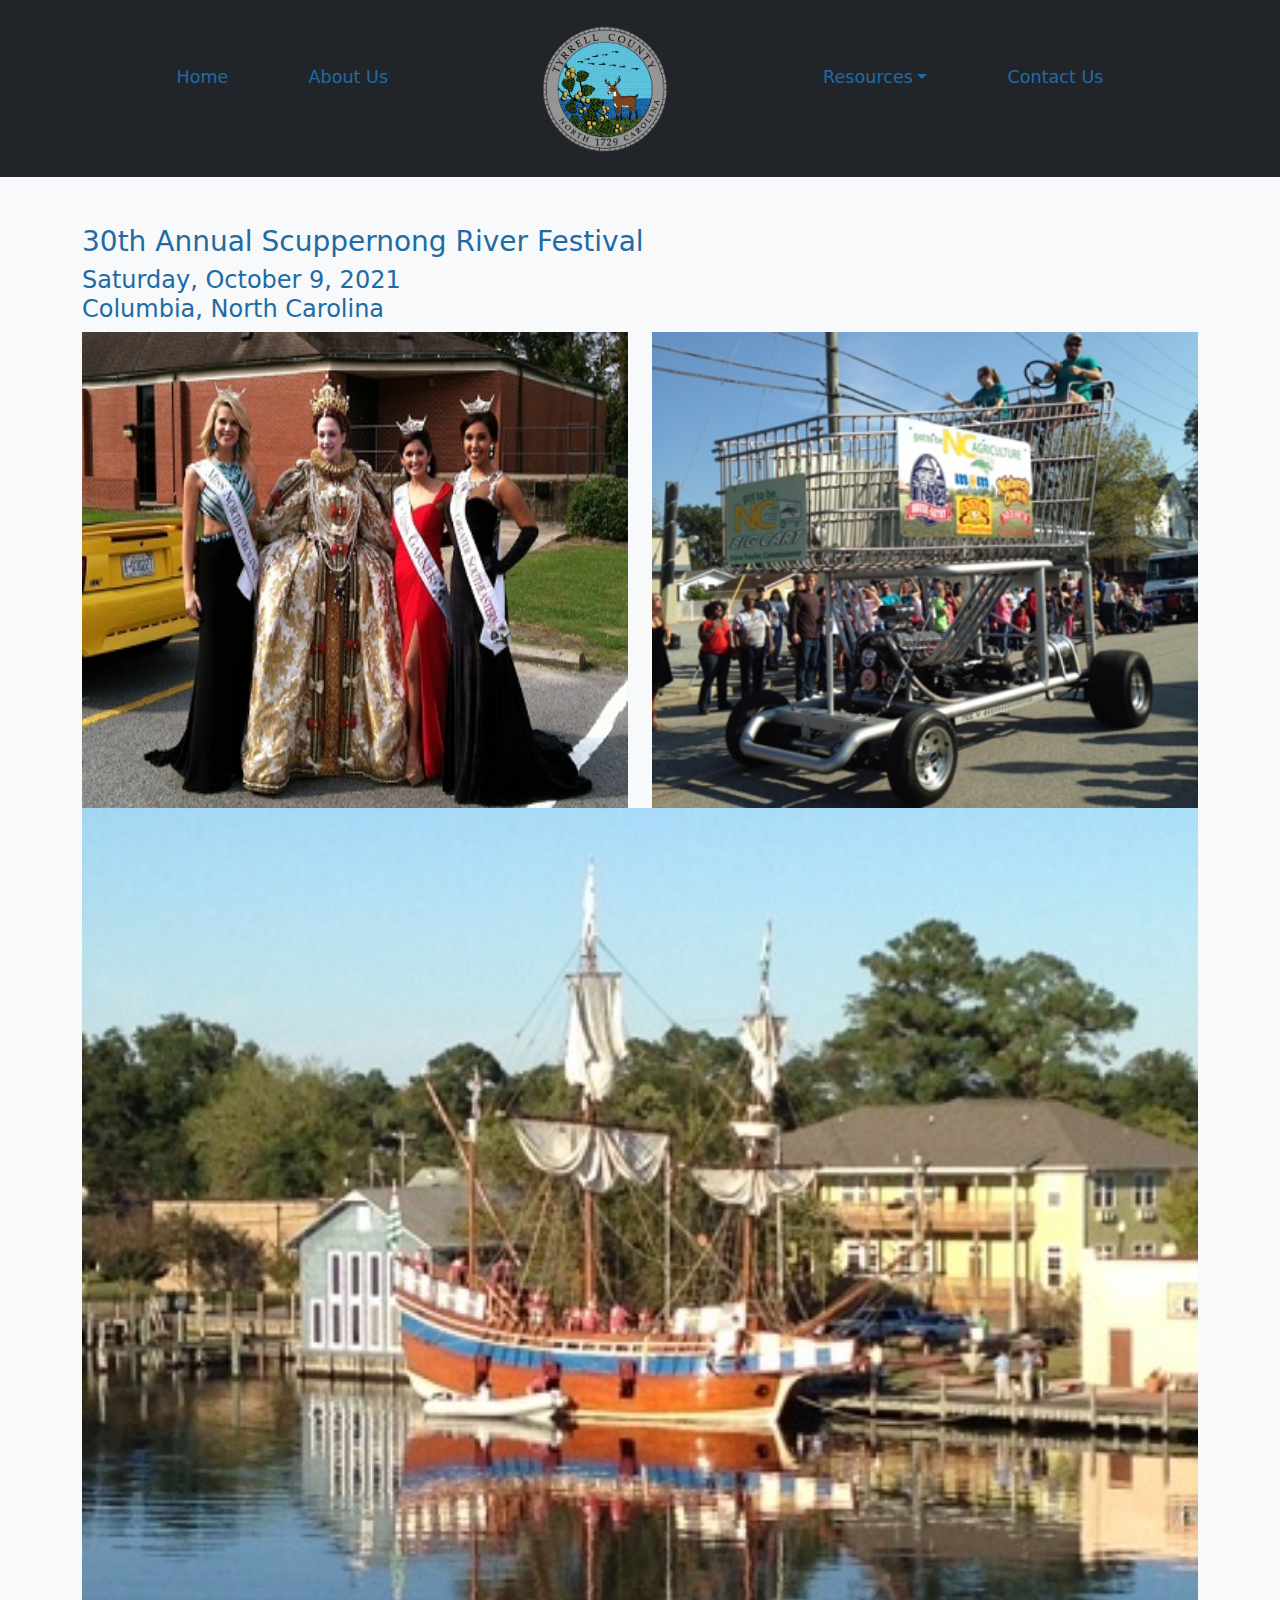
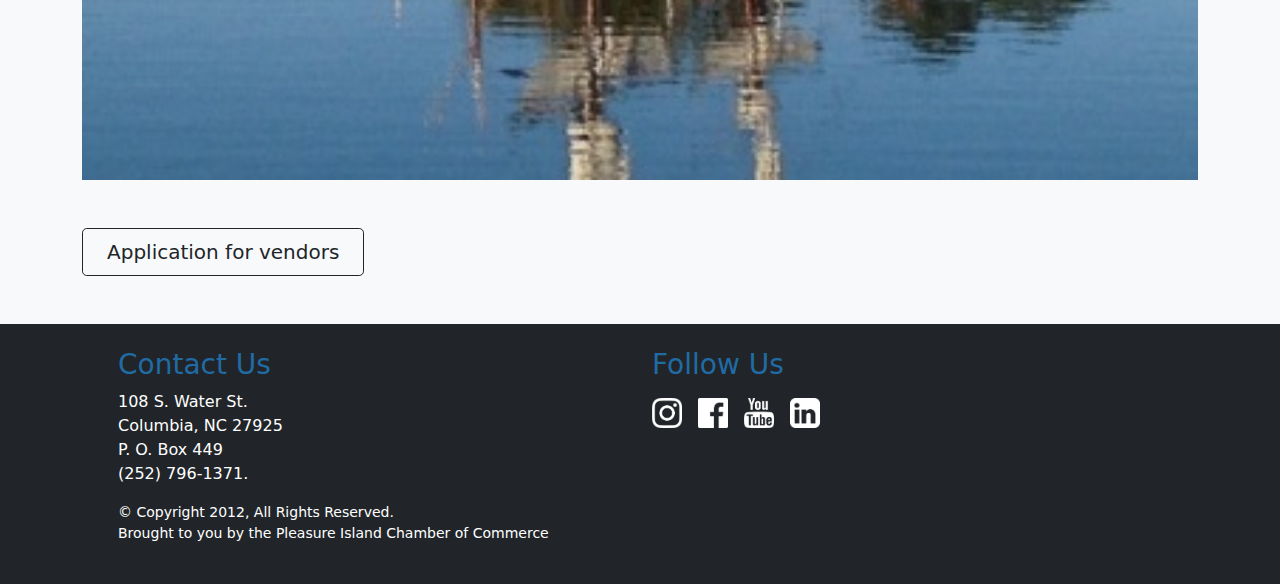
<file: TyrrellCounty/events.html>
<!DOCTYPE html>
<html lang="en">
    <head>
        <meta charset="utf-8">
        <meta name="viewport" content="width=device-width, initial-scale=1, shrink-to-fit=no">
        <meta name="description" content="">
        <meta name="author" content="">
        <title>Public Events</title>
        <!-- Favicon-->
        <link rel="icon" type="image/x-icon" href="assets/TyrrellCountyEmblem.ico">
        <!-- Bootstrap icons-->
        <link href="https://cdn.jsdelivr.net/npm/bootstrap-icons@1.5.0/font/bootstrap-icons.css" rel="stylesheet">
        <!-- Core theme CSS (includes Bootstrap)-->
        <link href="css/styles.css" rel="stylesheet">
        <link href="css/moreStyles.css" rel="stylesheet">
    </head>

    <body class="d-flex flex-column h-100 bg-light">
        <!-- Navigation-->
        <nav class="navbar navbar-expand-lg navbar-dark">
            <div class="container">
                <div>
                    <button class="navbar-toggler" type="button" data-bs-toggle="collapse" data-bs-target="#navbar" aria-controls="navbar" aria-expanded="false" aria-label="Toggle navigation"><span class="navbar-toggler-icon"></span></button>
                </div>
                <div class="collapse navbar-collapse" id="navbar">
                    <ul class="navbar-nav mx-auto">
                        <li class="nav-item"><a class="nav-link" href="index.html">Home</a></li>
                        <li class="nav-item"><a class="nav-link " href="about.html">About Us</a></li>
                        <li><a class="nav-link" href="index.html"><img src="./assets/TyrrellCountyEmblem.png" alt="logo" id="logo" class="navbar-brand mx-auto"></a></li>
                        <li class="nav-item dropdown">
                            <a class="nav-link dropdown-toggle" role="button" data-bs-toggle="dropdown" aria-expanded="false">Resources</a>
                            <ul class="fw-bolder dropdown-menu dropdown-menu-dark">
                                <li><a class="dropdown-item" href="bill.html">Pay Water/Sewer Bill</a></li>
                                <li><a class="dropdown-item" href="events.html">Public Events</a></li>
                                <li><a class="dropdown-item" href="safety.html">Public Safety</a></li>
                            </ul>
                        </li>
                        <li class="nav-item"><a class="nav-link" href="contact.html">Contact Us</a></li>
                    </ul>
                </div>
            </div>
        </nav>

        <main class="flex-shrink-0">
            <section class="container py-5 text-black">
                <div>
                    <h3>30th  Annual Scuppernong River Festival</h3>
                    <h4>Saturday, October 9, 2021<br>Columbia, North Carolina</h4>
                    <div class="row pb-5">
                        <img src="./assets/festival/festival1.jpg" alt="Women with crowns on their heads" class="col img-fluid rounded mx-auto d-block">
                        <img src="./assets/festival/festival2.png" alt="Giant shopping cart parade vehicle" class="col img-fluid rounded mx-auto d-block">
                        <img src="./assets/festival/festival3.jpg" alt="Lifesize pirate ship floating in peer" class="col img-fluid rounded mx-auto d-block">
                    </div>
                </div>
                <div class="col d-grid gap-3 d-sm-flex justify-content-sm-center justify-content-xl-start">
                    <a class="btn btn-outline-dark btn-lg px-4" href="https://dl.agd.cc/TyrrellWeb/2022vendorapp.pdf">Application for vendors</a>
                </div>
            </section>
        </main>
        
        <!-- Footer-->
        <footer class="bg-dark py-4 mt-auto text-white">
            <div class="container px-5">
                <div class="row flex-column flex-sm-row">
                    <div class="col">
                        <h3>Contact Us</h3>
                        <p>108 S. Water St.<br>Columbia, NC 27925<br>P. O. Box 449<br>(252) 796-1371.</p>
                    </div>
                    <div class="col">
                        <h3 class="pb-2">Follow Us</h3>
                        <div id="social-row">
                            <ul>
                                <li><a href="https://www.instagram.com/pleasureislandchamber/" target="_blank"><img src="./assets/socialmedia/instagram.png" alt="Instagram Logo"></a></li>
                                <li><a href="https://www.facebook.com/PleasureIslandChamber" target="_blank"><img src="./assets/socialmedia/facebook.png" alt="FaceBook Logo"></a></li>
                                <li><a href="https://www.youtube.com/channel/UCSNUg1dGGaMzApNeyf6CleA" target="_blank"><img src="./assets/socialmedia/youtube.png" alt="YouTube Logo"></a></li>
                                <li><a href="https://www.linkedin.com/in/picc-chamber-a02aa420b/" target="_blank"><img src="./assets/socialmedia/linkedin.png" alt="Linkedin Logo"></a></li>
                            </ul>
                        </div>
                    </div>
                    <div class="row">
                        <div class="col small m-0">
                            <p>© Copyright 2012, All Rights Reserved.<br>Brought to you by the Pleasure Island Chamber of Commerce</p>
                        </div>
                    </div>       
                </div>
            </div>
        </footer>


        <!-- Bootstrap core JS-->
        <script src="https://cdn.jsdelivr.net/npm/bootstrap@5.1.3/dist/js/bootstrap.bundle.min.js"></script>
        <!-- Core theme JS-->
        <script src="js/scripts.js"></script>
    </body>
</html>
</file>
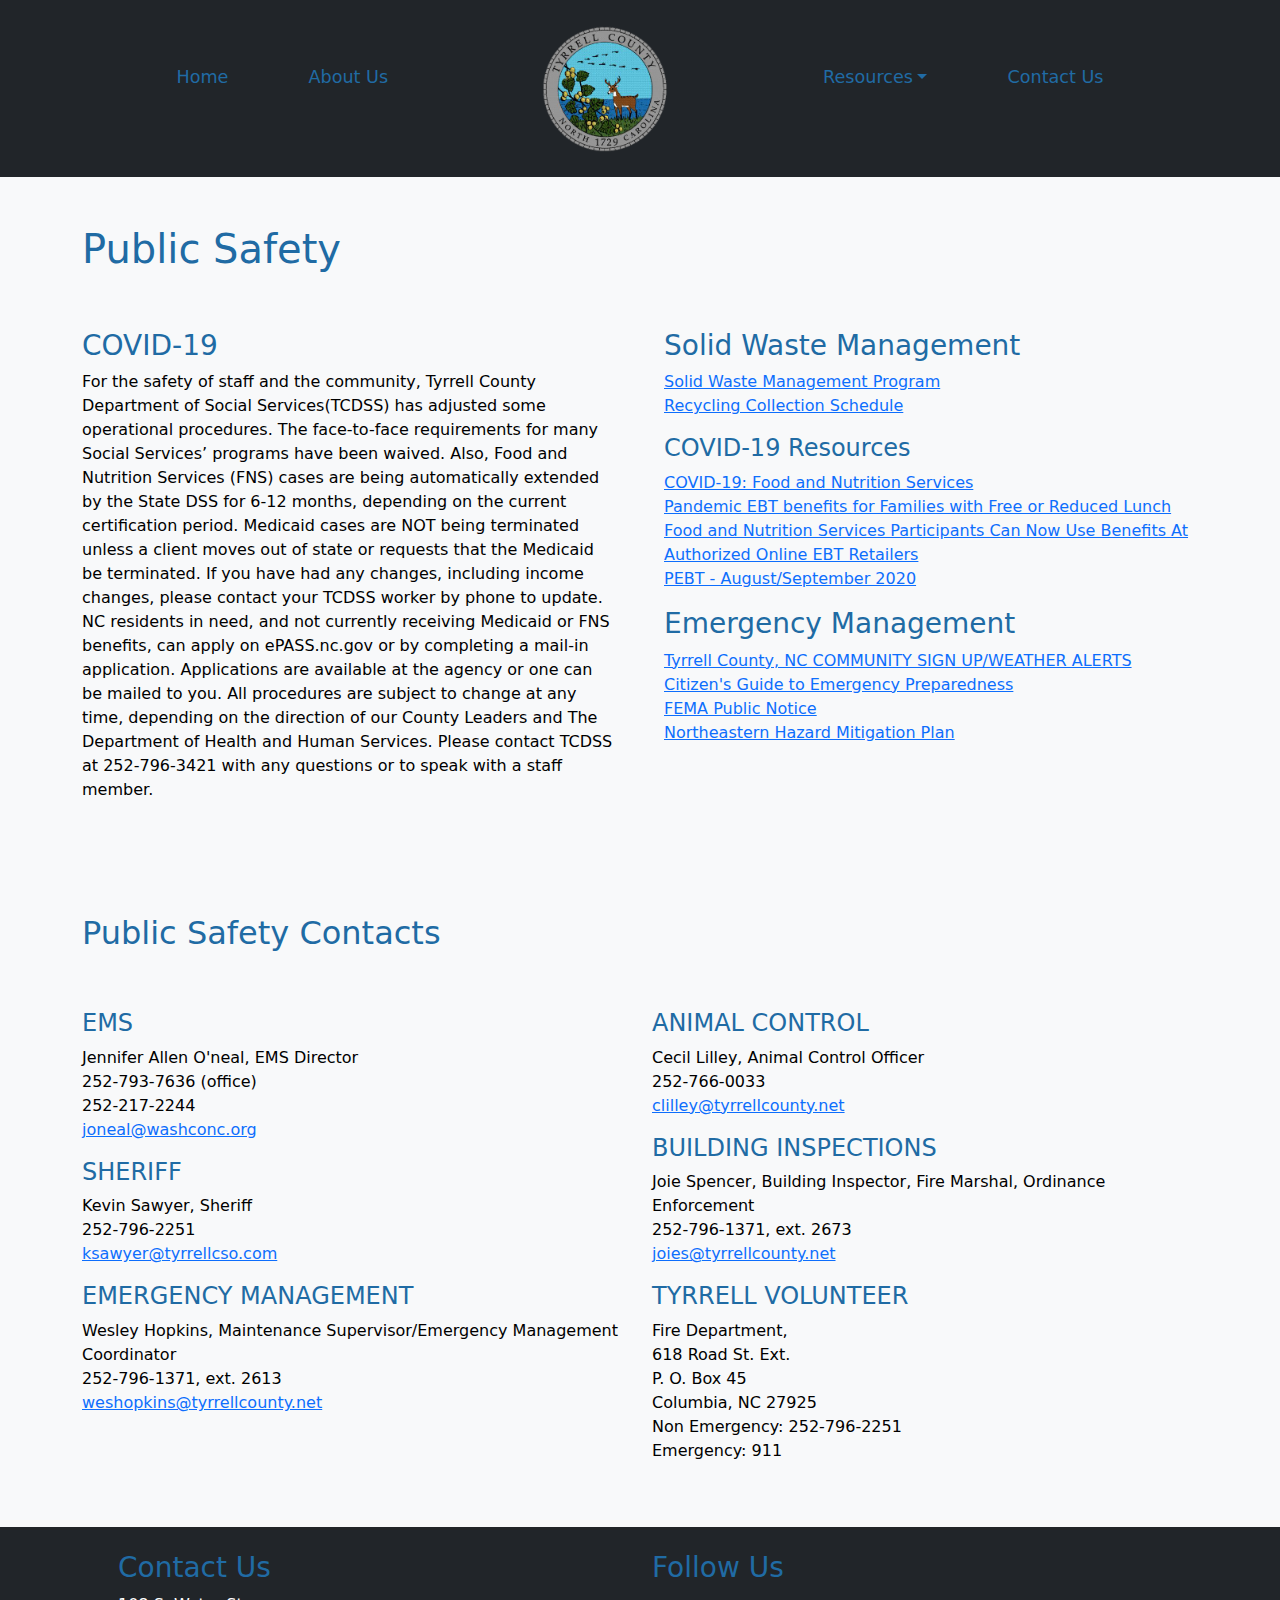
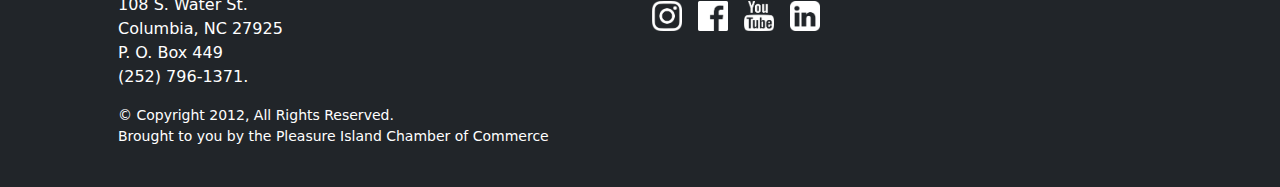
<file: TyrrellCounty/safety.html>
<!DOCTYPE html>
<html lang="en">
    <head>
        <meta charset="utf-8">
        <meta name="viewport" content="width=device-width, initial-scale=1, shrink-to-fit=no">
        <meta name="description" content="">
        <meta name="author" content="">
        <title>Public Safety</title>
        <!-- Favicon-->
        <link rel="icon" type="image/x-icon" href="assets/TyrrellCountyEmblem.ico">
        <!-- Bootstrap icons-->
        <link href="https://cdn.jsdelivr.net/npm/bootstrap-icons@1.5.0/font/bootstrap-icons.css" rel="stylesheet">
        <!-- Core theme CSS (includes Bootstrap)-->
        <link href="css/styles.css" rel="stylesheet">
        <link href="css/moreStyles.css" rel="stylesheet">
    </head>

    <body class="d-flex flex-column h-100  bg-light">
        <!-- Navigation-->
        <nav class="navbar navbar-expand-lg navbar-dark">
            <div class="container">
                <div>
                    <button class="navbar-toggler" type="button" data-bs-toggle="collapse" data-bs-target="#navbar" aria-controls="navbar" aria-expanded="false" aria-label="Toggle navigation"><span class="navbar-toggler-icon"></span></button>
                </div>
                <div class="collapse navbar-collapse" id="navbar">
                    <ul class="navbar-nav mx-auto">
                        <li class="nav-item"><a class="nav-link" href="index.html">Home</a></li>
                        <li class="nav-item"><a class="nav-link " href="about.html">About Us</a></li>
                        <li><a class="nav-link" href="index.html"><img src="./assets/TyrrellCountyEmblem.png" alt="logo" id="logo" class="navbar-brand mx-auto"></a></li>
                        <li class="nav-item dropdown">
                            <a class="nav-link dropdown-toggle" role="button" data-bs-toggle="dropdown" aria-expanded="false">Resources</a>
                            <ul class="fw-bolder dropdown-menu dropdown-menu-dark">
                                <li><a class="dropdown-item" href="bill.html">Pay Water/Sewer Bill</a></li>
                                <li><a class="dropdown-item" href="events.html">Public Events</a></li>
                                <li><a class="dropdown-item" href="safety.html">Public Safety</a></li>
                            </ul>
                        </li>
                        <li class="nav-item"><a class="nav-link" href="contact.html">Contact Us</a></li>
                    </ul>
                </div>
            </div>
        </nav>

        <main class="flex-shrink-0">
            <section class="container py-5 text-black">
                <h1 class="pb-5">Public Safety</h1>

                <div class="d-flex flex-column flex-md-row">
                    <div class="col me-5">
                        <h3>COVID-19</h3>
                        <p>For the safety of staff and the community, Tyrrell County Department of Social Services(TCDSS) has adjusted some operational procedures. The face-to-face requirements for many Social Services’ programs have been waived. Also, Food and Nutrition Services (FNS) cases are being automatically extended by the State DSS for 6-12 months, depending on the current certification period. Medicaid cases are NOT being terminated unless a client moves out of state or requests that the Medicaid be terminated. If you have had any changes, including income changes, please contact your TCDSS worker by phone to update. NC residents in need, and not currently receiving Medicaid or FNS benefits, can apply on ePASS.nc.gov or by completing a mail-in application. Applications are available at the agency or one can be mailed to you. All procedures are subject to change at any time, depending on the direction of our County Leaders and The Department of Health and Human Services. Please contact TCDSS at 252-796-3421 with any questions or to speak with a staff member.</p>
                
                    </div>
                    <div class="col">
                        <h3>Solid Waste Management</h3>
                        <ul class="list-unstyled">
                            <li><a href="https://dl.agd.cc/TyrrellWeb/solidwasteplan.pdf">Solid Waste Management Program</a></li>
                            <li><a href="https://dl.agd.cc/TyrrellWeb/2022recyclingschedule.pdf">Recycling Collection Schedule</a></li>
                        </ul>

                        <h4>COVID-19 Resources</h4>
                        <ul class="list-unstyled">
                            <li><a href="https://dl.agd.cc/TyrrellWeb/FNSCOVID19.docx">COVID-19: Food and Nutrition Services</a></li>
                            <li><a href="https://dl.agd.cc/TyrrellWeb/ebt.docx">Pandemic EBT benefits for Families with Free or Reduced Lunch</a></li>
                            <li><a href="https://www.ncdhhs.gov/news/press-releases/food-and-nutrition-services-participants-can-now-use-benefits-authorized-online">Food and Nutrition Services Participants Can Now Use Benefits At Authorized Online EBT Retailers</a></li>
                            <li><a href="https://dl.agd.cc/TyrrellWeb/PEBT2020.docx">PEBT - August/September 2020</a></li>
                        </ul>

                        <h3>Emergency Management</h3>
                        <ul class="list-unstyled">
                            <li><a href="http://www.hyper-reach.com/nctyrrellsignup.html">Tyrrell County, NC COMMUNITY SIGN UP/WEATHER ALERTS</a></li>
                            <li><a href="https://dl.agd.cc/TyrrellWeb/20190315110632.pdf">Citizen's Guide to Emergency Preparedness</a></li>
                            <li><a href="https://dl.agd.cc/TyrrellWeb/emmanpub1.pdf">FEMA Public Notice</a></li>
                            <li><a href="http://northeasternhmp.com/">Northeastern Hazard Mitigation Plan</a></li>
                        </ul>
                    </div>
                </div>
            </section>

            <section class="bg-light">
                <div class="container py-5 text-black">
                    <h2 class="pb-5">Public Safety Contacts</h2>
                    <div class="row">
                        <div class="col">
                            <ul class="list-unstyled">
                                <li>
                                    <h4>EMS</h4>
                                    <p>Jennifer Allen O'neal, EMS Director<br>252-793-7636 (office)<br>252-217-2244<br><a href="mailto:acoccaro@washconc.org">joneal@washconc.org</a></p>
                                </li>
                                <li>
                                    <h4>SHERIFF</h4>
                                    <p>Kevin Sawyer, Sheriff<br>252-796-2251<br><a href="mailto:dliverman@tcso.com">ksawyer@tyrrellcso.com</a></p>
                                </li>
                                <li>
                                    <h4>EMERGENCY MANAGEMENT</h4>
                                    <p>Wesley Hopkins, Maintenance Supervisor/Emergency Management Coordinator<br>252-796-1371, ext. 2613<br><a href="mailto:weshopkins@tyrrellcounty.net">weshopkins@tyrrellcounty.net</a></p>
                                </li>
                            </ul>
                        </div>
        
                        <div class="col">
                            <ul class="list-unstyled">
                                <li>
                                    <h4>ANIMAL CONTROL</h4>
                                    <p>Cecil Lilley, Animal Control Officer<br>252-766-0033<br><a href="mailto:clilley@tyrrellcounty.net">clilley@tyrrellcounty.net</a></p>
                                </li>
                                <li>
                                    <h4>BUILDING INSPECTIONS</h4>
                                    <p>Joie Spencer, Building Inspector, Fire Marshal, Ordinance Enforcement<br>252-796-1371, ext. 2673<br><a href="mailto:joies@tyrrellcounty.net">joies@tyrrellcounty.net</a></p>
                                </li>
                                <li>
                                    <h4>TYRRELL VOLUNTEER</h4>
                                    <p>Fire Department,<br>618 Road St. Ext.<br>P. O. Box 45<br>Columbia, NC 27925<br>Non Emergency: 252-796-2251<br>Emergency: 911</p>
                                </li>
                            </ul>
                        </div>
                    </div>    
                </div>
            </section>
        </main>
        
        <!-- Footer-->
        <footer class="bg-dark py-4 mt-auto text-white">
            <div class="container px-5">
                <div class="row flex-column flex-sm-row">
                    <div class="col">
                        <h3>Contact Us</h3>
                        <p>108 S. Water St.<br>Columbia, NC 27925<br>P. O. Box 449<br>(252) 796-1371.</p>
                    </div>
                    <div class="col">
                        <h3 class="pb-2">Follow Us</h3>
                        <div id="social-row">
                            <ul>
                                <li><a href="https://www.instagram.com/pleasureislandchamber/" target="_blank"><img src="./assets/socialmedia/instagram.png" alt="Instagram Logo"></a></li>
                                <li><a href="https://www.facebook.com/PleasureIslandChamber" target="_blank"><img src="./assets/socialmedia/facebook.png" alt="FaceBook Logo"></a></li>
                                <li><a href="https://www.youtube.com/channel/UCSNUg1dGGaMzApNeyf6CleA" target="_blank"><img src="./assets/socialmedia/youtube.png" alt="YouTube Logo"></a></li>
                                <li><a href="https://www.linkedin.com/in/picc-chamber-a02aa420b/" target="_blank"><img src="./assets/socialmedia/linkedin.png" alt="Linkedin Logo"></a></li>
                            </ul>
                        </div>
                    </div>
                    <div class="row">
                        <div class="col small m-0">
                            <p>© Copyright 2012, All Rights Reserved.<br>Brought to you by the Pleasure Island Chamber of Commerce</p>
                        </div>
                    </div>       
                </div>
            </div>
        </footer>

        <!-- Bootstrap core JS-->
        <script src="https://cdn.jsdelivr.net/npm/bootstrap@5.1.3/dist/js/bootstrap.bundle.min.js"></script>
        <!-- Core theme JS-->
        <script src="js/scripts.js"></script>
    </body>
</html>
</file>
<file: TyrrellCounty/css/moreStyles.css>
h1, h2, h3, h4 {
    color: #206ba4;
}

nav {
    background-color: rgba(var(--bs-dark-rgb), var(--bs-bg-opacity));
}

.navbar .navbar-nav .nav-link {
    font-size: 1.1em;
    color: #206ba4;
}

.navbar .navbar-nav .nav-link:hover{
    color: #220066;
}

.nav-item {
    padding: 2em;
    margin-top: 1em;
}

#logo {
    display: block;
    width: 40%;
}

.hero {
    background-repeat: no-repeat;
    text-align: center;
    background-size: cover;
}

.hero-pad {
    padding: 12rem;
}

/* Social Media Logos */
#social-row ul {
    display: flex;
    gap: 16px;
    list-style: none;
    padding-left: 0;
}

#social-row ul li {
    width: 30px;
}

#social-row ul li a img {
    width: 100%;
}

/* Mobile Style Rules */
@media screen and (max-width: 750px) {
    #logo {
        display: none;
    }

    #social-row ul {
        display: flex;
        margin: 2em auto;
        gap: 2em;
        justify-content: center;
        padding: 0;
    }
    
    #social-row ul li {
        width: 60px;
    }

    .hero-pad {
        padding: 3rem;
    }
}
</file>
